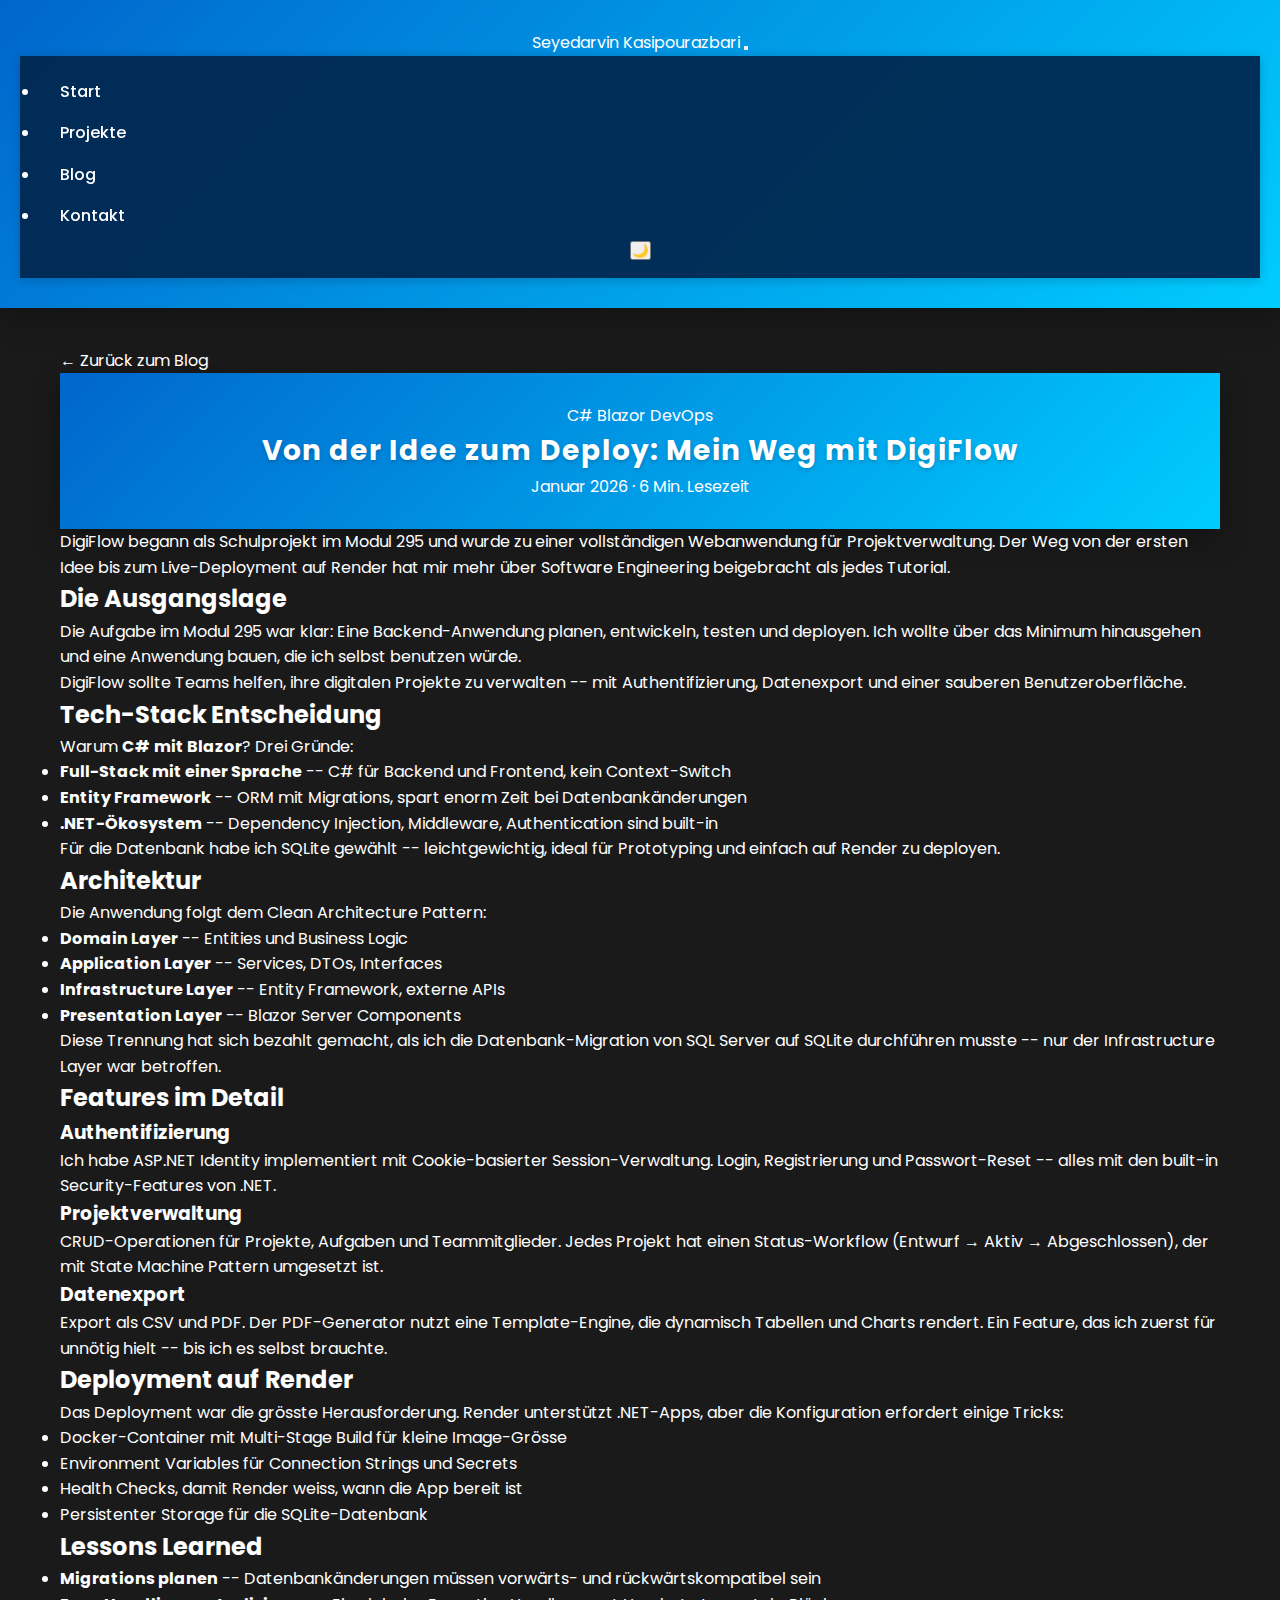
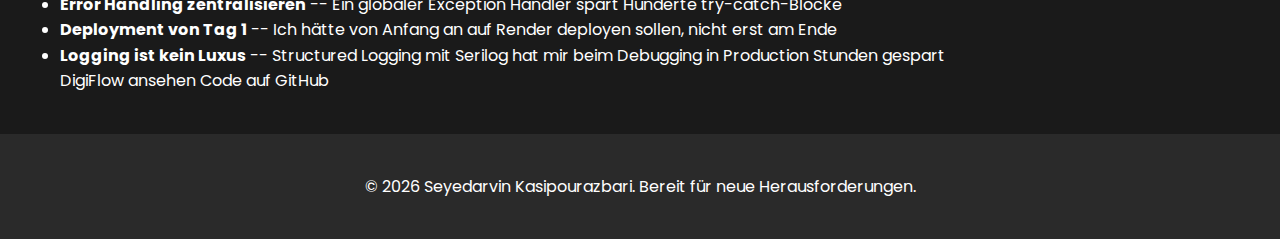
<file: blog/digiflow-von-idee-zum-deploy.html>
<!DOCTYPE html>
<html lang="de">
<head>
    <meta charset="UTF-8">
    <meta name="viewport" content="width=device-width, initial-scale=1">
    <title>Von der Idee zum Deploy: Mein Weg mit DigiFlow · Arvin's Blog</title>
    <meta name="description" content="Wie ich eine C# Blazor-Anwendung mit Projektverwaltung, Datenexport und Authentifizierung gebaut und auf Render deployed habe.">

    <link rel="icon" href="data:image/svg+xml,<svg xmlns='http://www.w3.org/2000/svg' viewBox='0 0 100 100'><rect rx='20' width='100' height='100' fill='%231e88e5'/><text x='50' y='68' font-size='52' font-weight='bold' font-family='system-ui' text-anchor='middle' fill='white'>SK</text></svg>">
    <link rel="preconnect" href="https://fonts.googleapis.com">
    <link rel="preconnect" href="https://fonts.gstatic.com" crossorigin>
    <link href="https://fonts.googleapis.com/css2?family=Inter:wght@400;500;600;700&family=Space+Grotesk:wght@500&display=swap" rel="stylesheet">
    <link rel="stylesheet" href="../styles.css">
</head>
<body>
    <header class="site-header">
        <div class="nav-wrapper">
            <a class="brand" href="../index.html">Seyedarvin Kasipourazbari</a>
            <button class="nav-toggle" aria-label="Navigation öffnen oder schliessen">
                <span></span><span></span><span></span>
            </button>
            <nav class="nav">
                <ul class="nav-links" role="list">
                    <li><a href="../index.html">Start</a></li>
                    <li><a href="../index.html#projects">Projekte</a></li>
                    <li><a href="../index.html#blog">Blog</a></li>
                    <li><a href="../index.html#contact">Kontakt</a></li>
                </ul>
                <div class="nav-actions">
                    <button class="theme-toggle" aria-label="Darstellungsmodus umschalten">
                        <span class="theme-icon">🌙</span>
                    </button>
                </div>
            </nav>
        </div>
    </header>

    <main>
        <article class="blog-post">
            <a href="../index.html#blog" class="back-link">&larr; Zurück zum Blog</a>

            <header class="blog-post-header">
                <div class="tags">
                    <span>C#</span>
                    <span>Blazor</span>
                    <span>DevOps</span>
                </div>
                <h1>Von der Idee zum Deploy: Mein Weg mit DigiFlow</h1>
                <p class="blog-post-meta">Januar 2026 · 6 Min. Lesezeit</p>
            </header>

            <section class="blog-post-body">
                <p class="lead">DigiFlow begann als Schulprojekt im Modul 295 und wurde zu einer vollständigen Webanwendung für Projektverwaltung. Der Weg von der ersten Idee bis zum Live-Deployment auf Render hat mir mehr über Software Engineering beigebracht als jedes Tutorial.</p>

                <h2>Die Ausgangslage</h2>
                <p>Die Aufgabe im Modul 295 war klar: Eine Backend-Anwendung planen, entwickeln, testen und deployen. Ich wollte über das Minimum hinausgehen und eine Anwendung bauen, die ich selbst benutzen würde.</p>
                <p>DigiFlow sollte Teams helfen, ihre digitalen Projekte zu verwalten -- mit Authentifizierung, Datenexport und einer sauberen Benutzeroberfläche.</p>

                <h2>Tech-Stack Entscheidung</h2>
                <p>Warum <strong>C# mit Blazor</strong>? Drei Gründe:</p>
                <ul>
                    <li><strong>Full-Stack mit einer Sprache</strong> -- C# für Backend und Frontend, kein Context-Switch</li>
                    <li><strong>Entity Framework</strong> -- ORM mit Migrations, spart enorm Zeit bei Datenbankänderungen</li>
                    <li><strong>.NET-Ökosystem</strong> -- Dependency Injection, Middleware, Authentication sind built-in</li>
                </ul>
                <p>Für die Datenbank habe ich SQLite gewählt -- leichtgewichtig, ideal für Prototyping und einfach auf Render zu deployen.</p>

                <h2>Architektur</h2>
                <p>Die Anwendung folgt dem Clean Architecture Pattern:</p>
                <ul>
                    <li><strong>Domain Layer</strong> -- Entities und Business Logic</li>
                    <li><strong>Application Layer</strong> -- Services, DTOs, Interfaces</li>
                    <li><strong>Infrastructure Layer</strong> -- Entity Framework, externe APIs</li>
                    <li><strong>Presentation Layer</strong> -- Blazor Server Components</li>
                </ul>
                <p>Diese Trennung hat sich bezahlt gemacht, als ich die Datenbank-Migration von SQL Server auf SQLite durchführen musste -- nur der Infrastructure Layer war betroffen.</p>

                <h2>Features im Detail</h2>
                <h3>Authentifizierung</h3>
                <p>Ich habe ASP.NET Identity implementiert mit Cookie-basierter Session-Verwaltung. Login, Registrierung und Passwort-Reset -- alles mit den built-in Security-Features von .NET.</p>

                <h3>Projektverwaltung</h3>
                <p>CRUD-Operationen für Projekte, Aufgaben und Teammitglieder. Jedes Projekt hat einen Status-Workflow (Entwurf → Aktiv → Abgeschlossen), der mit State Machine Pattern umgesetzt ist.</p>

                <h3>Datenexport</h3>
                <p>Export als CSV und PDF. Der PDF-Generator nutzt eine Template-Engine, die dynamisch Tabellen und Charts rendert. Ein Feature, das ich zuerst für unnötig hielt -- bis ich es selbst brauchte.</p>

                <h2>Deployment auf Render</h2>
                <p>Das Deployment war die grösste Herausforderung. Render unterstützt .NET-Apps, aber die Konfiguration erfordert einige Tricks:</p>
                <ul>
                    <li>Docker-Container mit Multi-Stage Build für kleine Image-Grösse</li>
                    <li>Environment Variables für Connection Strings und Secrets</li>
                    <li>Health Checks, damit Render weiss, wann die App bereit ist</li>
                    <li>Persistenter Storage für die SQLite-Datenbank</li>
                </ul>

                <h2>Lessons Learned</h2>
                <ul>
                    <li><strong>Migrations planen</strong> -- Datenbankänderungen müssen vorwärts- und rückwärtskompatibel sein</li>
                    <li><strong>Error Handling zentralisieren</strong> -- Ein globaler Exception Handler spart Hunderte try-catch-Blöcke</li>
                    <li><strong>Deployment von Tag 1</strong> -- Ich hätte von Anfang an auf Render deployen sollen, nicht erst am Ende</li>
                    <li><strong>Logging ist kein Luxus</strong> -- Structured Logging mit Serilog hat mir beim Debugging in Production Stunden gespart</li>
                </ul>

                <div class="blog-post-cta">
                    <a href="https://digiflow.onrender.com/" target="_blank" rel="noopener" class="btn primary">DigiFlow ansehen</a>
                    <a href="https://github.com/arvinka23/DigiFlow" target="_blank" rel="noopener" class="btn ghost">Code auf GitHub</a>
                </div>
            </section>
        </article>
    </main>

    <footer class="site-footer">
        <p>© <span id="year"></span> Seyedarvin Kasipourazbari. Bereit für neue Herausforderungen.</p>
    </footer>

    <script src="../script.js"></script>
</body>
</html>
</file>
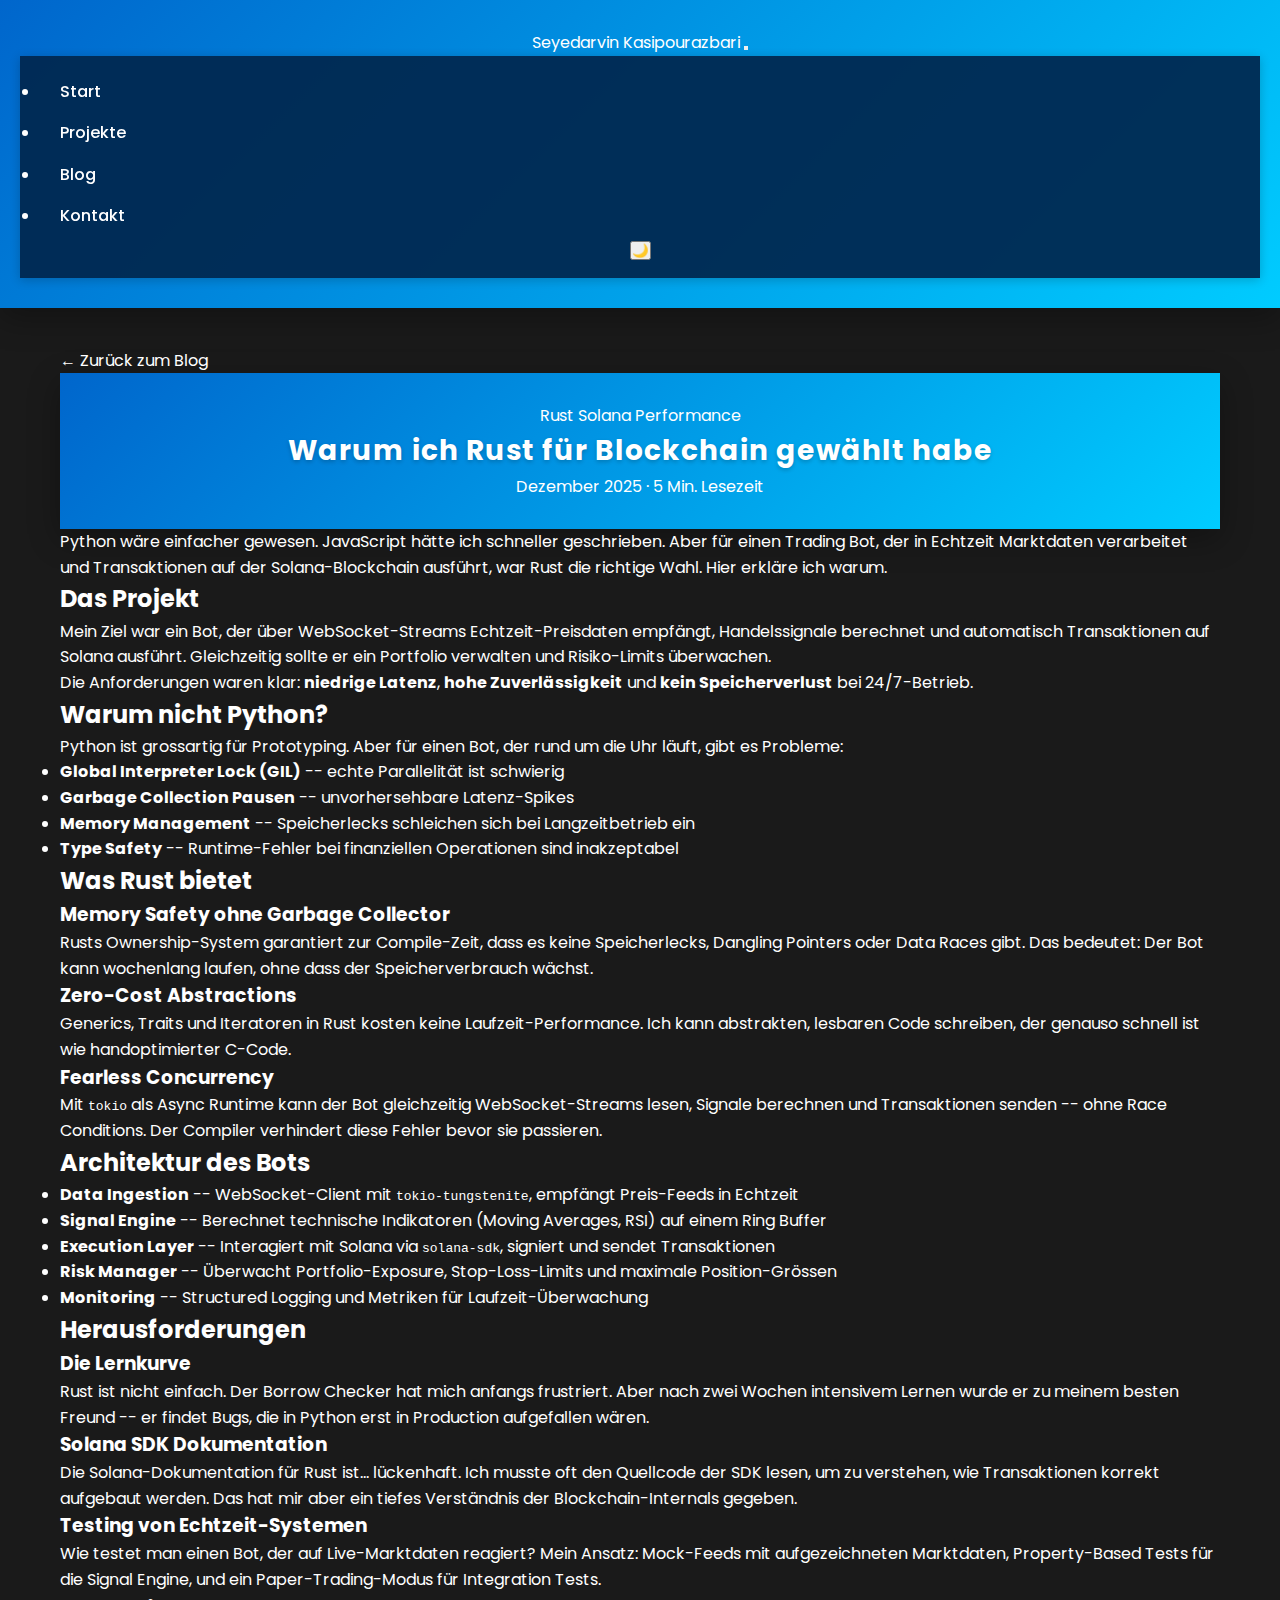
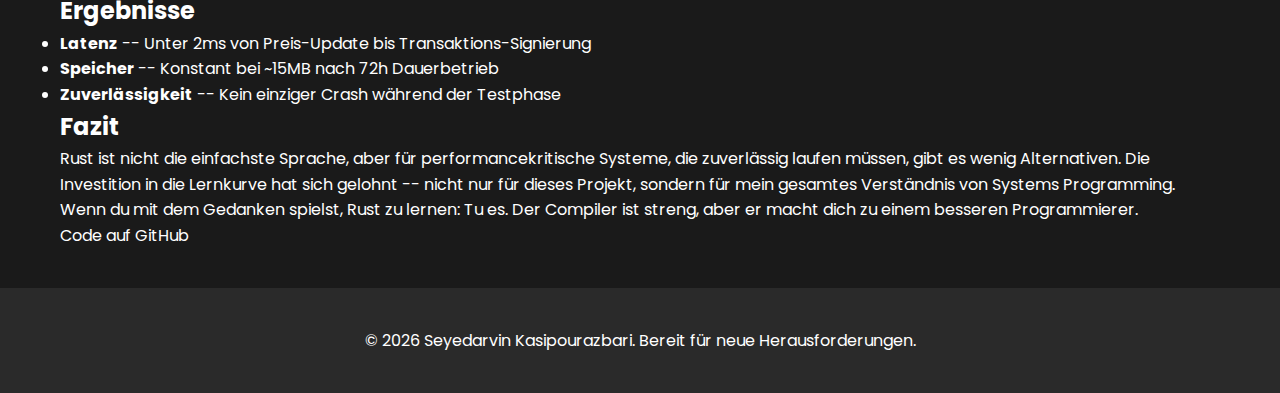
<file: blog/rust-fuer-blockchain.html>
<!DOCTYPE html>
<html lang="de">
<head>
    <meta charset="UTF-8">
    <meta name="viewport" content="width=device-width, initial-scale=1">
    <title>Warum ich Rust für Blockchain gewählt habe · Arvin's Blog</title>
    <meta name="description" content="Rust bietet Memory Safety ohne Garbage Collector -- perfekt für einen Trading Bot auf Solana. Meine Erfahrungen mit WebSocket-Streaming und Portfolio-Management.">

    <link rel="icon" href="data:image/svg+xml,<svg xmlns='http://www.w3.org/2000/svg' viewBox='0 0 100 100'><rect rx='20' width='100' height='100' fill='%231e88e5'/><text x='50' y='68' font-size='52' font-weight='bold' font-family='system-ui' text-anchor='middle' fill='white'>SK</text></svg>">
    <link rel="preconnect" href="https://fonts.googleapis.com">
    <link rel="preconnect" href="https://fonts.gstatic.com" crossorigin>
    <link href="https://fonts.googleapis.com/css2?family=Inter:wght@400;500;600;700&family=Space+Grotesk:wght@500&display=swap" rel="stylesheet">
    <link rel="stylesheet" href="../styles.css">
</head>
<body>
    <header class="site-header">
        <div class="nav-wrapper">
            <a class="brand" href="../index.html">Seyedarvin Kasipourazbari</a>
            <button class="nav-toggle" aria-label="Navigation öffnen oder schliessen">
                <span></span><span></span><span></span>
            </button>
            <nav class="nav">
                <ul class="nav-links" role="list">
                    <li><a href="../index.html">Start</a></li>
                    <li><a href="../index.html#projects">Projekte</a></li>
                    <li><a href="../index.html#blog">Blog</a></li>
                    <li><a href="../index.html#contact">Kontakt</a></li>
                </ul>
                <div class="nav-actions">
                    <button class="theme-toggle" aria-label="Darstellungsmodus umschalten">
                        <span class="theme-icon">🌙</span>
                    </button>
                </div>
            </nav>
        </div>
    </header>

    <main>
        <article class="blog-post">
            <a href="../index.html#blog" class="back-link">&larr; Zurück zum Blog</a>

            <header class="blog-post-header">
                <div class="tags">
                    <span>Rust</span>
                    <span>Solana</span>
                    <span>Performance</span>
                </div>
                <h1>Warum ich Rust für Blockchain gewählt habe</h1>
                <p class="blog-post-meta">Dezember 2025 · 5 Min. Lesezeit</p>
            </header>

            <section class="blog-post-body">
                <p class="lead">Python wäre einfacher gewesen. JavaScript hätte ich schneller geschrieben. Aber für einen Trading Bot, der in Echtzeit Marktdaten verarbeitet und Transaktionen auf der Solana-Blockchain ausführt, war Rust die richtige Wahl. Hier erkläre ich warum.</p>

                <h2>Das Projekt</h2>
                <p>Mein Ziel war ein Bot, der über WebSocket-Streams Echtzeit-Preisdaten empfängt, Handelssignale berechnet und automatisch Transaktionen auf Solana ausführt. Gleichzeitig sollte er ein Portfolio verwalten und Risiko-Limits überwachen.</p>
                <p>Die Anforderungen waren klar: <strong>niedrige Latenz</strong>, <strong>hohe Zuverlässigkeit</strong> und <strong>kein Speicherverlust</strong> bei 24/7-Betrieb.</p>

                <h2>Warum nicht Python?</h2>
                <p>Python ist grossartig für Prototyping. Aber für einen Bot, der rund um die Uhr läuft, gibt es Probleme:</p>
                <ul>
                    <li><strong>Global Interpreter Lock (GIL)</strong> -- echte Parallelität ist schwierig</li>
                    <li><strong>Garbage Collection Pausen</strong> -- unvorhersehbare Latenz-Spikes</li>
                    <li><strong>Memory Management</strong> -- Speicherlecks schleichen sich bei Langzeitbetrieb ein</li>
                    <li><strong>Type Safety</strong> -- Runtime-Fehler bei finanziellen Operationen sind inakzeptabel</li>
                </ul>

                <h2>Was Rust bietet</h2>
                <h3>Memory Safety ohne Garbage Collector</h3>
                <p>Rusts Ownership-System garantiert zur Compile-Zeit, dass es keine Speicherlecks, Dangling Pointers oder Data Races gibt. Das bedeutet: Der Bot kann wochenlang laufen, ohne dass der Speicherverbrauch wächst.</p>

                <h3>Zero-Cost Abstractions</h3>
                <p>Generics, Traits und Iteratoren in Rust kosten keine Laufzeit-Performance. Ich kann abstrakten, lesbaren Code schreiben, der genauso schnell ist wie handoptimierter C-Code.</p>

                <h3>Fearless Concurrency</h3>
                <p>Mit <code>tokio</code> als Async Runtime kann der Bot gleichzeitig WebSocket-Streams lesen, Signale berechnen und Transaktionen senden -- ohne Race Conditions. Der Compiler verhindert diese Fehler bevor sie passieren.</p>

                <h2>Architektur des Bots</h2>
                <ul>
                    <li><strong>Data Ingestion</strong> -- WebSocket-Client mit <code>tokio-tungstenite</code>, empfängt Preis-Feeds in Echtzeit</li>
                    <li><strong>Signal Engine</strong> -- Berechnet technische Indikatoren (Moving Averages, RSI) auf einem Ring Buffer</li>
                    <li><strong>Execution Layer</strong> -- Interagiert mit Solana via <code>solana-sdk</code>, signiert und sendet Transaktionen</li>
                    <li><strong>Risk Manager</strong> -- Überwacht Portfolio-Exposure, Stop-Loss-Limits und maximale Position-Grössen</li>
                    <li><strong>Monitoring</strong> -- Structured Logging und Metriken für Laufzeit-Überwachung</li>
                </ul>

                <h2>Herausforderungen</h2>
                <h3>Die Lernkurve</h3>
                <p>Rust ist nicht einfach. Der Borrow Checker hat mich anfangs frustriert. Aber nach zwei Wochen intensivem Lernen wurde er zu meinem besten Freund -- er findet Bugs, die in Python erst in Production aufgefallen wären.</p>

                <h3>Solana SDK Dokumentation</h3>
                <p>Die Solana-Dokumentation für Rust ist... lückenhaft. Ich musste oft den Quellcode der SDK lesen, um zu verstehen, wie Transaktionen korrekt aufgebaut werden. Das hat mir aber ein tiefes Verständnis der Blockchain-Internals gegeben.</p>

                <h3>Testing von Echtzeit-Systemen</h3>
                <p>Wie testet man einen Bot, der auf Live-Marktdaten reagiert? Mein Ansatz: Mock-Feeds mit aufgezeichneten Marktdaten, Property-Based Tests für die Signal Engine, und ein Paper-Trading-Modus für Integration Tests.</p>

                <h2>Ergebnisse</h2>
                <ul>
                    <li><strong>Latenz</strong> -- Unter 2ms von Preis-Update bis Transaktions-Signierung</li>
                    <li><strong>Speicher</strong> -- Konstant bei ~15MB nach 72h Dauerbetrieb</li>
                    <li><strong>Zuverlässigkeit</strong> -- Kein einziger Crash während der Testphase</li>
                </ul>

                <h2>Fazit</h2>
                <p>Rust ist nicht die einfachste Sprache, aber für performancekritische Systeme, die zuverlässig laufen müssen, gibt es wenig Alternativen. Die Investition in die Lernkurve hat sich gelohnt -- nicht nur für dieses Projekt, sondern für mein gesamtes Verständnis von Systems Programming.</p>
                <p>Wenn du mit dem Gedanken spielst, Rust zu lernen: Tu es. Der Compiler ist streng, aber er macht dich zu einem besseren Programmierer.</p>

                <div class="blog-post-cta">
                    <a href="https://github.com/arvinka23/rust-solana-bot" target="_blank" rel="noopener" class="btn primary">Code auf GitHub</a>
                </div>
            </section>
        </article>
    </main>

    <footer class="site-footer">
        <p>© <span id="year"></span> Seyedarvin Kasipourazbari. Bereit für neue Herausforderungen.</p>
    </footer>

    <script src="../script.js"></script>
</body>
</html>
</file>
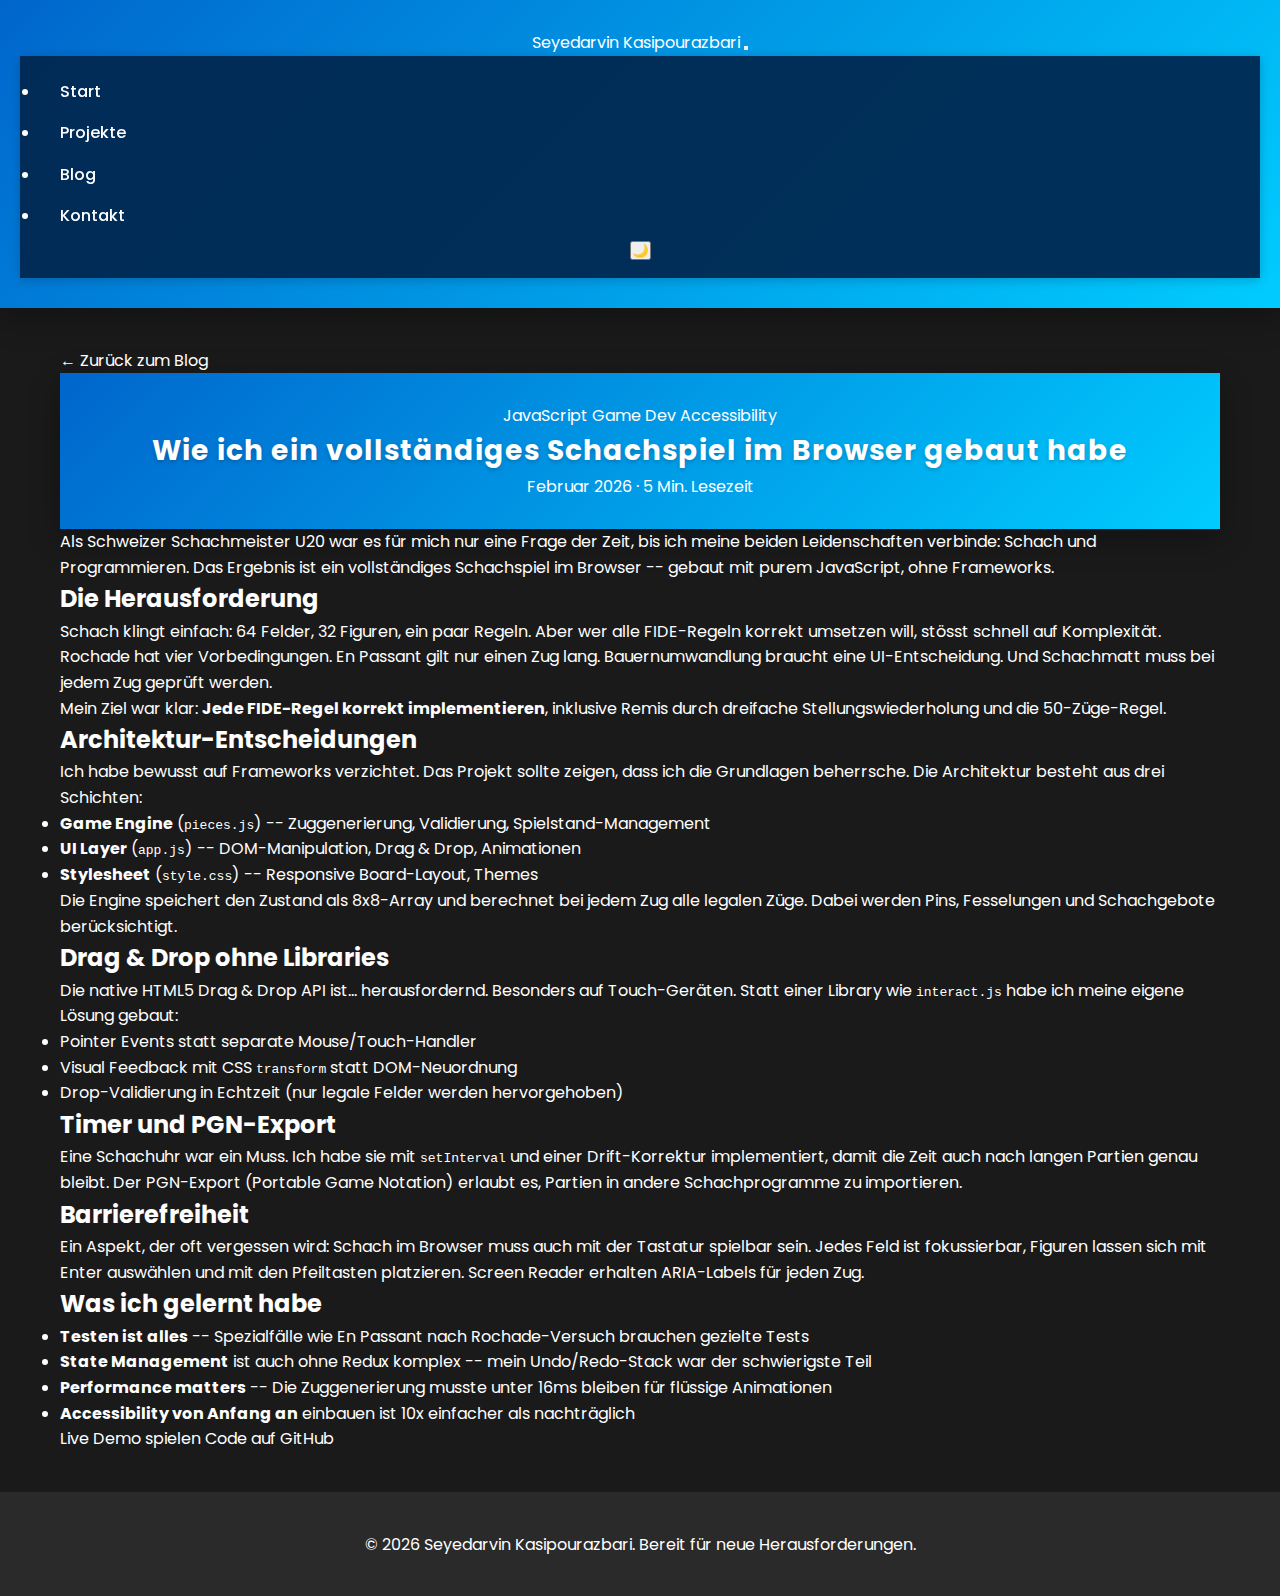
<file: blog/schachspiel-im-browser.html>
<!DOCTYPE html>
<html lang="de">
<head>
    <meta charset="UTF-8">
    <meta name="viewport" content="width=device-width, initial-scale=1">
    <title>Wie ich ein Schachspiel im Browser gebaut habe · Arvin's Blog</title>
    <meta name="description" content="Von der ersten Figur bis zur Schachmatt-Erkennung: Alle FIDE-Regeln in purem JavaScript umsetzen, ohne Frameworks.">

    <link rel="icon" href="data:image/svg+xml,<svg xmlns='http://www.w3.org/2000/svg' viewBox='0 0 100 100'><rect rx='20' width='100' height='100' fill='%231e88e5'/><text x='50' y='68' font-size='52' font-weight='bold' font-family='system-ui' text-anchor='middle' fill='white'>SK</text></svg>">
    <link rel="preconnect" href="https://fonts.googleapis.com">
    <link rel="preconnect" href="https://fonts.gstatic.com" crossorigin>
    <link href="https://fonts.googleapis.com/css2?family=Inter:wght@400;500;600;700&family=Space+Grotesk:wght@500&display=swap" rel="stylesheet">
    <link rel="stylesheet" href="../styles.css">
</head>
<body>
    <header class="site-header">
        <div class="nav-wrapper">
            <a class="brand" href="../index.html">Seyedarvin Kasipourazbari</a>
            <button class="nav-toggle" aria-label="Navigation öffnen oder schliessen">
                <span></span><span></span><span></span>
            </button>
            <nav class="nav">
                <ul class="nav-links" role="list">
                    <li><a href="../index.html">Start</a></li>
                    <li><a href="../index.html#projects">Projekte</a></li>
                    <li><a href="../index.html#blog">Blog</a></li>
                    <li><a href="../index.html#contact">Kontakt</a></li>
                </ul>
                <div class="nav-actions">
                    <button class="theme-toggle" aria-label="Darstellungsmodus umschalten">
                        <span class="theme-icon">🌙</span>
                    </button>
                </div>
            </nav>
        </div>
    </header>

    <main>
        <article class="blog-post">
            <a href="../index.html#blog" class="back-link">&larr; Zurück zum Blog</a>

            <header class="blog-post-header">
                <div class="tags">
                    <span>JavaScript</span>
                    <span>Game Dev</span>
                    <span>Accessibility</span>
                </div>
                <h1>Wie ich ein vollständiges Schachspiel im Browser gebaut habe</h1>
                <p class="blog-post-meta">Februar 2026 · 5 Min. Lesezeit</p>
            </header>

            <section class="blog-post-body">
                <p class="lead">Als Schweizer Schachmeister U20 war es für mich nur eine Frage der Zeit, bis ich meine beiden Leidenschaften verbinde: Schach und Programmieren. Das Ergebnis ist ein vollständiges Schachspiel im Browser -- gebaut mit purem JavaScript, ohne Frameworks.</p>

                <h2>Die Herausforderung</h2>
                <p>Schach klingt einfach: 64 Felder, 32 Figuren, ein paar Regeln. Aber wer alle FIDE-Regeln korrekt umsetzen will, stösst schnell auf Komplexität. Rochade hat vier Vorbedingungen. En Passant gilt nur einen Zug lang. Bauernumwandlung braucht eine UI-Entscheidung. Und Schachmatt muss bei jedem Zug geprüft werden.</p>
                <p>Mein Ziel war klar: <strong>Jede FIDE-Regel korrekt implementieren</strong>, inklusive Remis durch dreifache Stellungswiederholung und die 50-Züge-Regel.</p>

                <h2>Architektur-Entscheidungen</h2>
                <p>Ich habe bewusst auf Frameworks verzichtet. Das Projekt sollte zeigen, dass ich die Grundlagen beherrsche. Die Architektur besteht aus drei Schichten:</p>
                <ul>
                    <li><strong>Game Engine</strong> (<code>pieces.js</code>) -- Zuggenerierung, Validierung, Spielstand-Management</li>
                    <li><strong>UI Layer</strong> (<code>app.js</code>) -- DOM-Manipulation, Drag & Drop, Animationen</li>
                    <li><strong>Stylesheet</strong> (<code>style.css</code>) -- Responsive Board-Layout, Themes</li>
                </ul>
                <p>Die Engine speichert den Zustand als 8x8-Array und berechnet bei jedem Zug alle legalen Züge. Dabei werden Pins, Fesselungen und Schachgebote berücksichtigt.</p>

                <h2>Drag & Drop ohne Libraries</h2>
                <p>Die native HTML5 Drag & Drop API ist... herausfordernd. Besonders auf Touch-Geräten. Statt einer Library wie <code>interact.js</code> habe ich meine eigene Lösung gebaut:</p>
                <ul>
                    <li>Pointer Events statt separate Mouse/Touch-Handler</li>
                    <li>Visual Feedback mit CSS <code>transform</code> statt DOM-Neuordnung</li>
                    <li>Drop-Validierung in Echtzeit (nur legale Felder werden hervorgehoben)</li>
                </ul>

                <h2>Timer und PGN-Export</h2>
                <p>Eine Schachuhr war ein Muss. Ich habe sie mit <code>setInterval</code> und einer Drift-Korrektur implementiert, damit die Zeit auch nach langen Partien genau bleibt. Der PGN-Export (Portable Game Notation) erlaubt es, Partien in andere Schachprogramme zu importieren.</p>

                <h2>Barrierefreiheit</h2>
                <p>Ein Aspekt, der oft vergessen wird: Schach im Browser muss auch mit der Tastatur spielbar sein. Jedes Feld ist fokussierbar, Figuren lassen sich mit Enter auswählen und mit den Pfeiltasten platzieren. Screen Reader erhalten ARIA-Labels für jeden Zug.</p>

                <h2>Was ich gelernt habe</h2>
                <ul>
                    <li><strong>Testen ist alles</strong> -- Spezialfälle wie En Passant nach Rochade-Versuch brauchen gezielte Tests</li>
                    <li><strong>State Management</strong> ist auch ohne Redux komplex -- mein Undo/Redo-Stack war der schwierigste Teil</li>
                    <li><strong>Performance matters</strong> -- Die Zuggenerierung musste unter 16ms bleiben für flüssige Animationen</li>
                    <li><strong>Accessibility von Anfang an</strong> einbauen ist 10x einfacher als nachträglich</li>
                </ul>

                <div class="blog-post-cta">
                    <a href="https://arvinka23.github.io/Schachspiel/" target="_blank" rel="noopener" class="btn primary">Live Demo spielen</a>
                    <a href="https://github.com/arvinka23/Schachspiel" target="_blank" rel="noopener" class="btn ghost">Code auf GitHub</a>
                </div>
            </section>
        </article>
    </main>

    <footer class="site-footer">
        <p>© <span id="year"></span> Seyedarvin Kasipourazbari. Bereit für neue Herausforderungen.</p>
    </footer>

    <script src="../script.js"></script>
</body>
</html>
</file>
<file: styles.css>
@import url('https://fonts.googleapis.com/css2?family=Poppins:wght@300;400;500;700&family=Roboto:wght@300;400;500;700&display=swap');

:root {
    --primary-color: #0066cc;
    --primary-dark: #004080;
    --secondary-color: #00ccff;
    --bg-dark: #1a1a1a;
    --bg-card: #2a2a2a;
    --text-light: #ffffff;
    --text-muted: #cccccc;
    --success: #4bb543;
    --gradient-blue: linear-gradient(135deg, #0066cc, #00ccff);
    --shadow: 0 10px 30px rgba(0, 0, 0, 0.3);
    --transition: all 0.3s ease;
}

* {
    box-sizing: border-box;
    margin: 0;
    padding: 0;
}

body {
    font-family: 'Poppins', Arial, sans-serif;
    margin: 0;
    padding: 0;
    background-color: var(--bg-dark);
    color: var(--text-light);
    line-height: 1.6;
}

a {
    color: var(--text-light);
    text-decoration: none;
    transition: var(--transition);
}

/* Header */
header {
    background: var(--gradient-blue);
    padding: 30px 20px;
    text-align: center;
    box-shadow: var(--shadow);
}

.header-content {
    max-width: 1200px;
    margin: 0 auto;
}

header h1 {
    margin: 0;
    font-size: 28px;
    font-weight: 700;
    letter-spacing: 1px;
    text-shadow: 0 2px 4px rgba(0, 0, 0, 0.2);
}

.tagline {
    font-size: 16px;
    margin-top: 5px;
    opacity: 0.9;
}

/* Navigation */
nav {
    background-color: rgba(0, 40, 80, 0.95);
    padding: 15px 20px;
    position: sticky;
    top: 0;
    z-index: 100;
    box-shadow: 0 2px 10px rgba(0, 0, 0, 0.2);
}

.nav-container {
    display: flex;
    justify-content: flex-start;
    align-items: center;
    max-width: 1200px;
    margin: 0 auto;
}

nav a {
    color: var(--text-light);
    margin: 0 20px;
    text-decoration: none;
    font-size: 16px;
    font-weight: 500;
    padding: 8px 0;
    position: relative;
    display: flex;
    align-items: center;
}

nav a i {
    margin-right: 8px;
}

nav a.active, nav a:hover {
    color: var(--secondary-color);
}

nav a.active::after, nav a:hover::after {
    content: '';
    position: absolute;
    width: 100%;
    height: 3px;
    background: var(--secondary-color);
    bottom: 0;
    left: 0;
    transform: scaleX(1);
    transform-origin: left;
    transition: transform 0.3s ease;
}

nav a::after {
    content: '';
    position: absolute;
    width: 100%;
    height: 3px;
    background: var(--secondary-color);
    bottom: 0;
    left: 0;
    transform: scaleX(0);
    transform-origin: left;
    transition: transform 0.3s ease;
}

.nav-right {
    margin-left: auto;
}

/* Hero Section */
.hero {
    background: linear-gradient(rgba(0, 0, 0, 0.7), rgba(0, 0, 0, 0.7)), url('/api/placeholder/1920/600') center/cover no-repeat;
    height: 500px;
    display: flex;
    align-items: center;
    justify-content: center;
    text-align: center;
}

.hero-content {
    max-width: 800px;
    padding: 0 20px;
}

.hero h2 {
    font-size: 40px;
    margin-bottom: 20px;
    text-shadow: 0 2px 4px rgba(0, 0, 0, 0.5);
}

.hero p {
    font-size: 18px;
    margin-bottom: 30px;
    color: var(--text-light);
    opacity: 0.9;
}

.hero-buttons {
    display: flex;
    justify-content: center;
    gap: 20px;
}

.button {
    display: inline-block;
    padding: 12px 24px;
    font-size: 16px;
    font-weight: 500;
    border-radius: 5px;
    transition: var(--transition);
    box-shadow: var(--shadow);
    text-align: center;
}

.primary-button {
    background: var(--primary-color);
    color: var(--text-light);
}

.primary-button:hover {
    background: var(--primary-dark);
}

.secondary-button {
    background: transparent;
    color: var(--text-light);
    border: 2px solid var(--text-light);
}

.secondary-button:hover {
    background: rgba(255, 255, 255, 0.1);
}

/* Page Header */
.page-header {
    background: linear-gradient(rgba(0, 0, 0, 0.7), rgba(0, 0, 0, 0.7)), url('/api/placeholder/1920/250') center/cover no-repeat;
    padding: 60px 20px;
    text-align: center;
}

.page-header h2 {
    font-size: 36px;
    margin-bottom: 10px;
    text-shadow: 0 2px 4px rgba(0, 0, 0, 0.5);
}

.page-header p {
    font-size: 18px;
    color: var(--text-muted);
    max-width: 600px;
    margin: 0 auto;
}

/* Main Content */
main {
    max-width: 1200px;
    margin: 0 auto;
    padding: 40px 20px;
}

.section-title {
    font-size: 28px;
    text-align: center;
    margin-bottom: 20px;
    position: relative;
    padding-bottom: 15px;
}

.section-title::after {
    content: '';
    position: absolute;
    bottom: 0;
    left: 50%;
    transform: translateX(-50%);
    width: 60px;
    height: 4px;
    background: var(--primary-color);
}

.section-description {
    text-align: center;
    color: var(--text-muted);
    margin-bottom: 40px;
    max-width: 700px;
    margin-left: auto;
    margin-right: auto;
}

/* Highlights Section */
#highlights {
    margin-bottom: 60px;
}

.highlight-container {
    display: flex;
    flex-wrap: wrap;
    justify-content: center;
    gap: 30px;
}

.highlight-card {
    background-color: var(--bg-card);
    padding: 30px;
    border-radius: 10px;
    box-shadow: var(--shadow);
    text-align: center;
    flex: 1;
    min-width: 250px;
    max-width: 350px;
    transition: var(--transition);
}

.highlight-card:hover {
    transform: translateY(-10px);
}

.icon-container {
    background: var(--gradient-blue);
    width: 70px;
    height: 70px;
    border-radius: 50%;
    display: flex;
    justify-content: center;
    align-items: center;
    margin: 0 auto 20px;
}

.icon-container i {
    font-size: 30px;
    color: var(--text-light);
}

.highlight-card h3 {
    margin-bottom: 15px;
    font-size: 20px;
}

.highlight-card p {
    color: var(--text-muted);
}

/* Projects Section */
#neueste-projekte {
    margin-bottom: 60px;
}

.mini-projekte {
    display: flex;
    flex-wrap: wrap;
    justify-content: center;
    gap: 30px;
    margin-bottom: 40px;
}

.mini-projekt {
    background-color: var(--bg-card);
    border-radius: 10px;
    overflow: hidden;
    flex: 1;
    min-width: 280px;
    max-width: 350px;
    box-shadow: var(--shadow);
    transition: var(--transition);
}

.mini-projekt:hover {
    transform: translateY(-10px);
}

.mini-projekt img {
    width: 100%;
    height: 200px;
    object-fit: cover;
}

.mini-projekt-info {
    padding: 20px;
}

.mini-projekt-info h3 {
    margin-bottom: 10px;
    font-size: 20px;
}

.tag {
    display: inline-block;
    background-color: var(--primary-dark);
    color: var(--text-light);
    padding: 4px 10px;
    border-radius: 20px;
    font-size: 12px;
    margin-right: 5px;
}

.center-button {
    text-align: center;
    margin-top: 20px;
}

/* Kontakt Section */
#kontakt {
    margin-bottom: 60px;
}

.kontakt-container {
    display: flex;
    justify-content: center;
    margin-top: 40px;
}

.kontakt-info {
    background-color: var(--bg-card);
    padding: 30px;
    border-radius: 10px;
    box-shadow: var(--shadow);
    max-width: 500px;
    width: 100%;
}

.kontakt-item {
    display: flex;
    align-items: center;
    margin-bottom: 20px;
}

.kontakt-item:last-child {
    margin-bottom: 0;
}

.kontakt-item i {
    font-size: 24px;
    color: var(--primary-color);
    margin-right: 15px;
    width: 30px;
    text-align: center;
}

/* Footer */
footer {
    background-color: var(--bg-card);
    padding: 40px 20px;
    text-align: center;
}

.footer-content {
    max-width: 1200px;
    margin: 0 auto;
}

.footer-links {
    display: flex;
    justify-content: center;
    flex-wrap: wrap;
    margin-bottom: 20px;
}

.footer-links a {
    margin: 0 15px;
    padding: 5px 0;
}

.social-icons {
    margin-bottom: 20px;
}

.social-icons a {
    font-size: 24px;
    margin: 0 10px;
    color: var(--text-muted);
}

.social-icons a:hover {
    color: var(--primary-color);
}

.copyright {
    color: var(--text-muted);
    font-size: 14px;
}

/* Über mich Seite */
#profil {
    margin-bottom: 60px;
}

.profil-container {
    display: flex;
    flex-wrap: wrap;
    align-items: center;
    gap: 40px;
    background-color: var(--bg-card);
    padding: 30px;
    border-radius: 10px;
    box-shadow: var(--shadow);
}

.profil-bild {
    flex: 1;
    min-width: 280px;
    max-width: 400px;
}

.profil-bild img {
    width: 100%;
    border-radius: 10px;
    box-shadow: var(--shadow);
}

.profil-info {
    flex: 2;
    min-width: 280px;
}

.profil-info h2 {
    font-size: 32px;
    margin-bottom: 5px;
}

.job-title {
    color: var(--secondary-color);
    font-size: 18px;
    margin-bottom: 20px;
}

.bio {
    margin-bottom: 20px;
    color: var(--text-muted);
}

.social-links {
    display: flex;
    flex-wrap: wrap;
    gap: 15px;
}

.social-link {
    display: flex;
    align-items: center;
    background-color: var(--primary-dark);
    padding: 8px 15px;
    border-radius: 5px;
    transition: var(--transition);
}

.social-link:hover {
    background-color: var(--primary-color);
}

.social-link i {
    margin-right: 8px;
}

/* Skills Section */
#skills {
    margin-bottom: 60px;
}

.skills-container {
    display: flex;
    flex-wrap: wrap;
    gap: 30px;
}

.skill-category {
    flex: 1;
    min-width: 280px;
    background-color: var(--bg-card);
    padding: 25px;
    border-radius: 10px;
    box-shadow: var(--shadow);
}

.skill-category h3 {
    font-size: 20px;
    margin-bottom: 20px;
    display: flex;
    align-items: center;
}

.skill-category h3 i {
    margin-right: 10px;
    color: var(--secondary-color);
}

.skill-items {
    display: flex;
    flex-direction: column;
    gap: 15px;
}

.skill-item {
    display: flex;
    flex-direction: column;
    gap: 5px;
}

.skill-bar {
    height: 8px;
    background-color: #3a3a3a;
    border-radius: 4px;
    overflow: hidden;
}

.skill-level {
    height: 100%;
    background: var(--gradient-blue);
    border-radius: 4px;
}

/* Experience Timeline */
#erfahrung {
    margin-bottom: 60px;
}

.timeline {
    position: relative;
    max-width: 800px;
    margin: 0 auto;
    padding: 20px 0;
}

.timeline::before {
    content: '';
    position: absolute;
    width: 2px;
    background-color: var(--primary-color);
    top: 0;
    bottom: 0;
    left: 20px;
}

.timeline-item {
    position: relative;
    padding-left: 50px;
    margin-bottom: 30px;
}

.timeline-item:last-child {
    margin-bottom: 0;
}

.timeline-marker {
    position: absolute;
    width: 16px;
    height: 16px;
    left: 13px;
    background-color: var(--secondary-color);
    border-radius: 50%;
    z-index: 1;
}

.timeline-content {
    background-color: var(--bg-card);
    padding: 20px;
    border-radius: 10px;
    box-shadow: var(--shadow);
}

.timeline-content h3 {
    margin-bottom: 5px;
}

.timeline-date {
    color: var(--secondary-color);
    font-size: 14px;
    margin-bottom: 10px;
}

/* Projekte Seite */
#filter-options {
    margin-bottom: 30px;
}

.filter-container {
    display: flex;
    justify-content: center;
    flex-wrap: wrap;
    gap: 15px;
    margin-bottom: 20px;
}

.filter-button {
    background-color: var(--bg-card);
    color: var(--text-light);
    border: none;
    padding: 10px 20px;
    border-radius: 5px;
    cursor: pointer;
    transition: var(--transition);
    font-size: 16px;
    font-family: 'Poppins', Arial, sans-serif;
}

.filter-button:hover, .filter-button.active {
    background-color: var(--primary-color);
}

.projekt-container {
    display: flex;
    flex-wrap: wrap;
    gap: 30px;
    justify-content: center;
}

.projekt-wuerfel {
    flex: 1;
    min-width: 280px;
    max-width: 350px;
    height: 300px;
    perspective: 1000px;
    position: relative;
}

.projekt-inhalt {
    position: relative;
    width: 100%;
    height: 100%;
    text-align: center;
    transition: transform 0.6s;
    transform-style: preserve-3d;
    background-color: var(--bg-card);
    border-radius: 10px;
    box-shadow: var(--shadow);
    padding: 25px;
    display: flex;
    flex-direction: column;
    justify-content: center;
}

.projekt-wuerfel:hover .projekt-inhalt {
    transform: translateY(-10px);
}

.projekt-icon {
    margin-bottom: 15px;
}

.projekt-icon i {
    font-size: 40px;
    color: var(--secondary-color);
}

.projekt-inhalt h3 {
    margin-bottom: 10px;
    font-size: 20px;
}

.projekt-inhalt p {
    color: var(--text-muted);
    margin-bottom: 15px;
}

.projekt-tags {
    display: flex;
    justify-content: center;
    flex-wrap: wrap;
    gap: 8px;
    margin-bottom: 15px;
}

.github-link {
    margin-top: auto;
    color: var(--secondary-color);
    font-weight: 500;
    display: flex;
    align-items: center;
    justify-content: center;
}

.github-link i {
    margin-right: 8px;
}

/* Responsive Styles */
@media (max-width: 768px) {
    .hero h2 {
        font-size: 32px;
    }
    
    .hero-buttons {
        flex-direction: column;
        gap: 15px;
    }
    
    .profil-container {
        flex-direction: column;
        text-align: center;
    }
    
    .social-links {
        justify-content: center;
    }
    
    .timeline::before {
        left: 15px;
    }
    
    .timeline-marker {
        left: 8px;
    }
    
    .timeline-item {
        padding-left: 40px;
    }
}

@media (max-width: 576px) {
    header h1 {
        font-size: 24px;
    }
    
    .nav-container {
        flex-wrap: wrap;
        justify-content: center;
        gap: 10px;
    }
    
    .nav-right {
        margin-left: 0;
    }
    
    .section-title {
        font-size: 24px;
    }
    
    .highlight-card {
        min-width: 100%;
    }
    
    .mini-projekt {
        min-width: 100%;
    }
    
    .projekt-wuerfel {
        min-width: 100%;
    }
}
</file>
